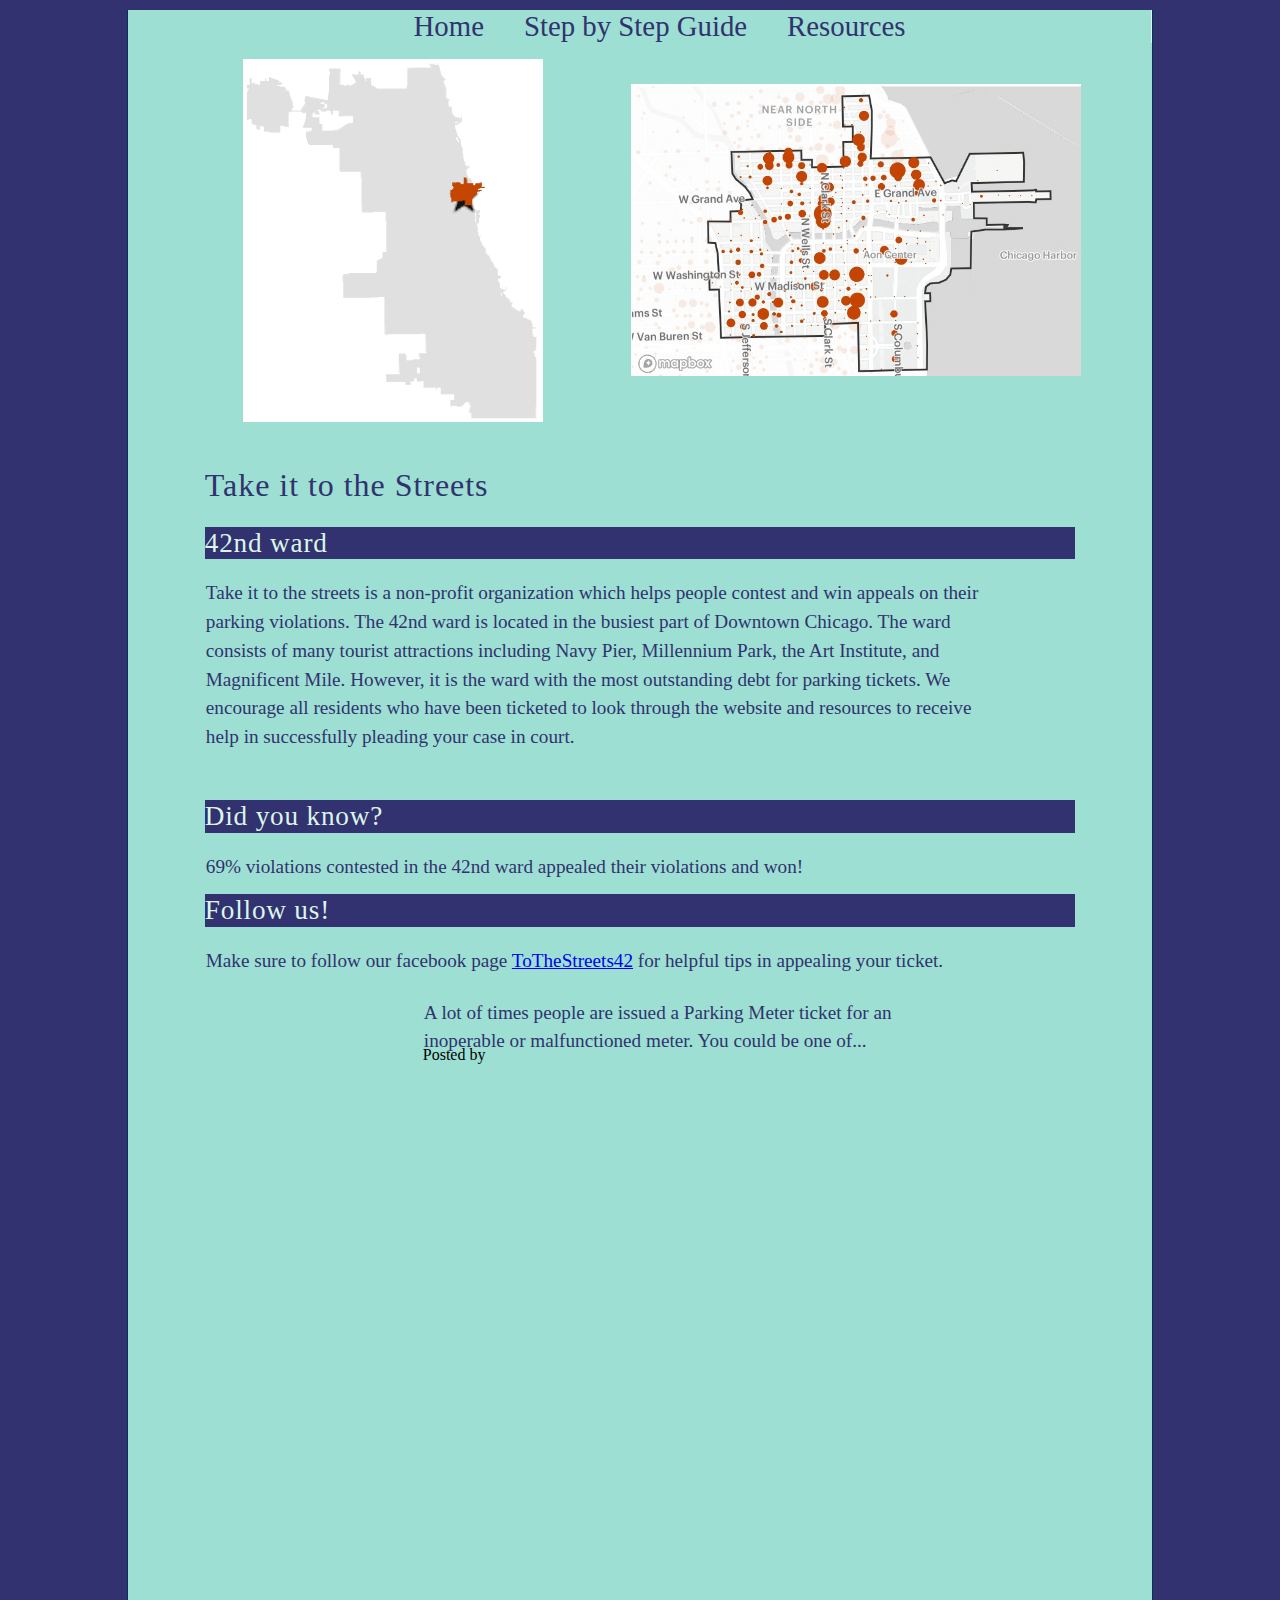
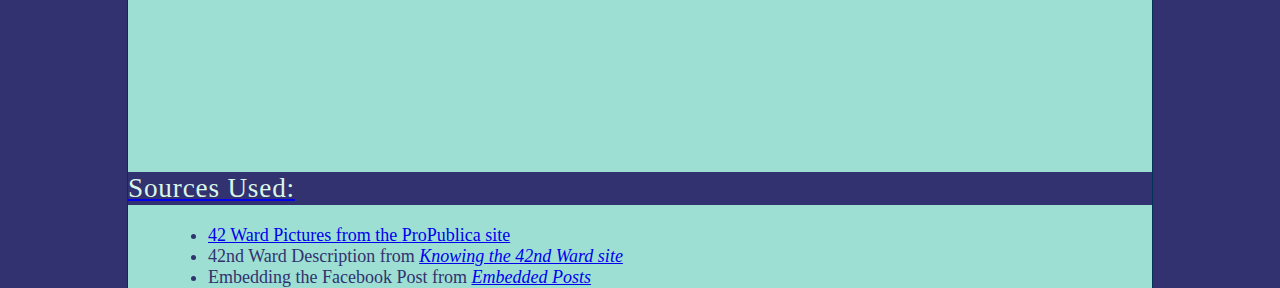
<file: index.html>
<!DOCTYPE html>
<html xml:lang="en" lang="en">
<head>
   
   <meta charset="utf-8" />
   <meta name="viewport" content="width=device-width, initial-scale=1" />
   <title>Contesting Parking Violations</title>
   <link href="mi_styles.css" rel="stylesheet" />          
</head>
<body>
<div id="fb-root"></div>
<script async defer crossorigin="anonymous" src="https://connect.facebook.net/en_GB/sdk.js#xfbml=1&version=v10.0" nonce="3rmn9MY8"></script>

   <header>
      	 
      <nav>
         <ul>
            <li><a href="index.html">Home</a></li>
            <li><a href="StepbyStepGuide.html">Step by Step Guide</a></li>
            <li><a href="resources.html">Resources</a></li>
         </ul>
      </nav>
   </header>

    <img class="wardpic" alt= "42nd ward ticket map" src="42ndwardticketfrequency.jpg"/>
    <img class="fwardpic" alt = "Image of the 42nd ward" src="42ward.png" /> 
   <article>
      <h1>Take it to the Streets</h1>
	  <h2>42nd ward</h2>
	  <p>Take it to the streets is a non-profit organization which helps people contest and win appeals
	  on their parking violations. The 42nd ward is located in the busiest part of Downtown Chicago. 
	  The ward consists of many tourist attractions including Navy Pier, Millennium Park, the Art Institute, 
	  and Magnificent Mile. However, it is the ward with the most outstanding debt for parking tickets. 
	  We encourage all residents who have been ticketed to look through the website and resources to receive help
	  in successfully pleading your case in court. </p>  
	</article>

   <article class = "stats">
   <h2>Did you know?</h2>
	  <p>69% violations contested in the 42nd ward appealed their violations and won!</p>
	  
   <h2>Follow us!</h2>
	   <p>Make sure to follow our facebook page <a href= "https://www.facebook.com/ToTheStreets42">ToTheStreets42</a> for helpful tips in appealing your ticket.</p>
	   
	   <div class="fb-post" data-href="https://www.facebook.com/ToTheStreets42/posts/106132681656010"
        data-width="500" data-show-text="true"><blockquote cite="https://www.facebook.com/ToTheStreets42/posts/106132681656010" 
        class="fb-xfbml-parse-ignore"><p>A lot of times people are issued a Parking Meter ticket for an inoperable or malfunctioned meter. 
         You could be one of...</p>Posted by <a href="https://www.facebook.com/ToTheStreets42/%22%3ETake It To The Streets</a> on&nbsp;
         <a href="https://www.facebook.com/ToTheStreets42/posts/106132681656010%22%3EWednesday, 12 May 2021</a></blockquote></div>
        
		

   </article>
   
</body>
   <h3>Sources Used:</h3>
   <blockquote>
   <footer>
         <ul>
            <li>42 Ward Pictures from the <cite><a href="https://projects.propublica.org/chicago-tickets/ward/42">ProPublica site</a></cite></li>
            <li>42nd Ward Description from <cite><a href="http://www.ward42chicago.com/ward_map.html">Knowing the 42nd Ward site</a></cite></li>
			<li>Embedding the Facebook Post from <cite><a href="https://developers.facebook.com/docs/plugins/embedded-posts/">Embedded Posts</a></cite></li>
         </ul>
                       
   </footer>
   
   </blockquote>
   
  


</html>
</file>
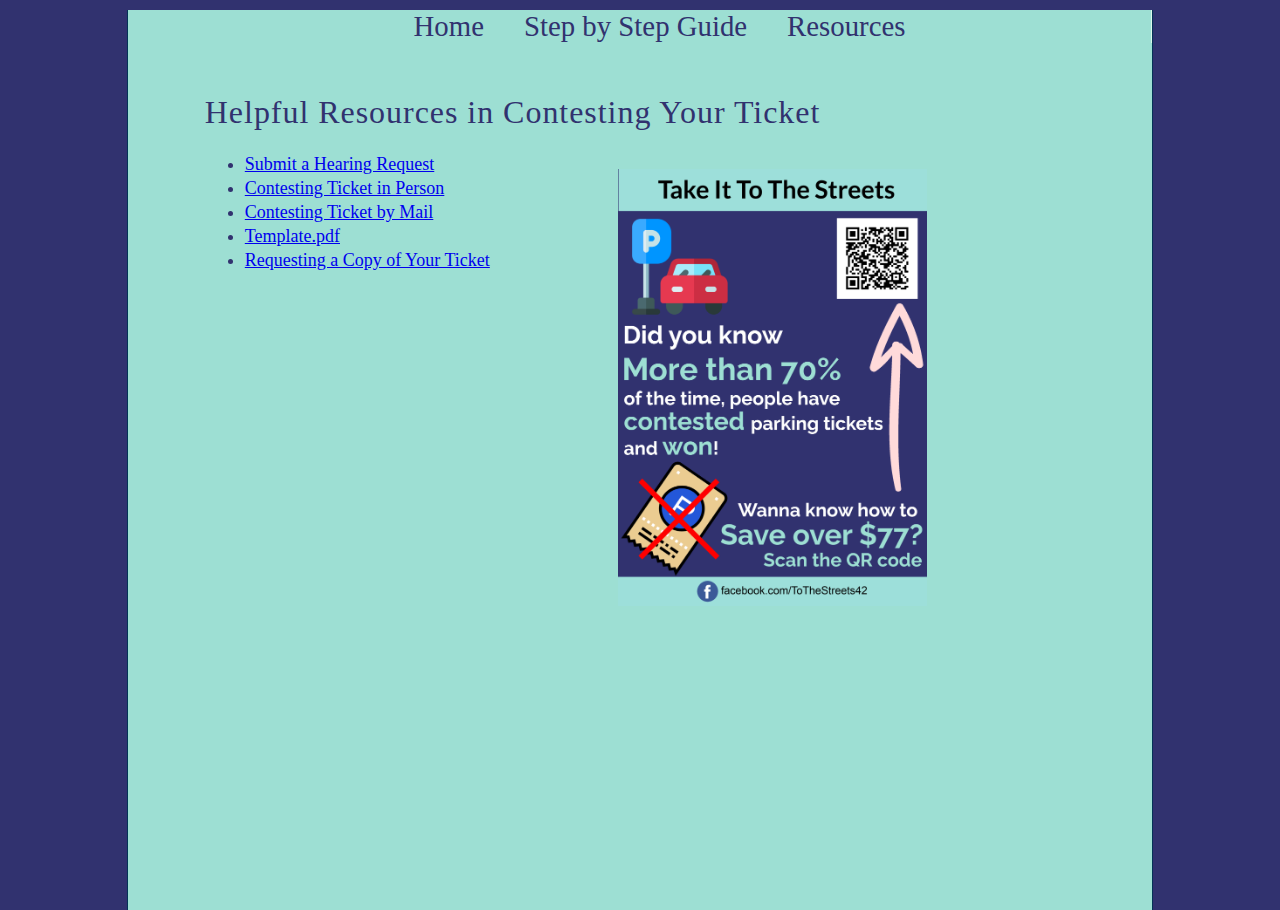
<file: resources.html>
<!DOCTYPE html>
<html xml:lang="en" lang="en">
<head>
   
   <meta charset="utf-8" />
   <meta name="viewport" content="width=device-width, initial-scale=1" />
   <title>Resources for Contesting</title>
   <link href="mi_styles.css" rel="stylesheet" />          
</head>
<body>
   <header>
      	 
      <nav>
         <ul>
            <li><a href="index.html">Home</a></li>
            <li><a href="StepbyStepGuide.html">Step by Step Guide</a></li>
            <li><a href="resources.html">Resources</a></li>
         </ul>
      </nav>
   </header>

    <img class="handoutpic" alt= "handout" src="handout.png"/>
   <article class = "res">
      <h1>Helpful Resources in Contesting Your Ticket</h1>
	  <ul>
	    <li><a href= "https://www.chicago.gov/city/en/depts/fin/provdrs/parking_and_redlightcitationadministration/svcs/view_automated_speedenforcementvideo1.html">Submit a Hearing Request</a></li>
		<li><a href= "https://www.chicago.gov/content/city/en/depts/fin/supp_info/revenue/challenging_tickets/contesting_in_person.html">Contesting Ticket in Person</a></li>
		<li><a href= "https://www.chicago.gov/content/city/en/depts/fin/supp_info/revenue/challenging_tickets/contesting_by_mail.html">Contesting Ticket by Mail</a></li>
		<li><a href="Templateforparkingviolations.pdf" download>Template.pdf</a></li>
		<li><a href= "https://www.chicago.gov/content/city/en/depts/fin/supp_info/revenue/challenging_tickets/requesting_ticketcopies.html">Requesting a Copy of Your Ticket</a></li>
	  </ul>
	</article>


</body>

</html>
</file>
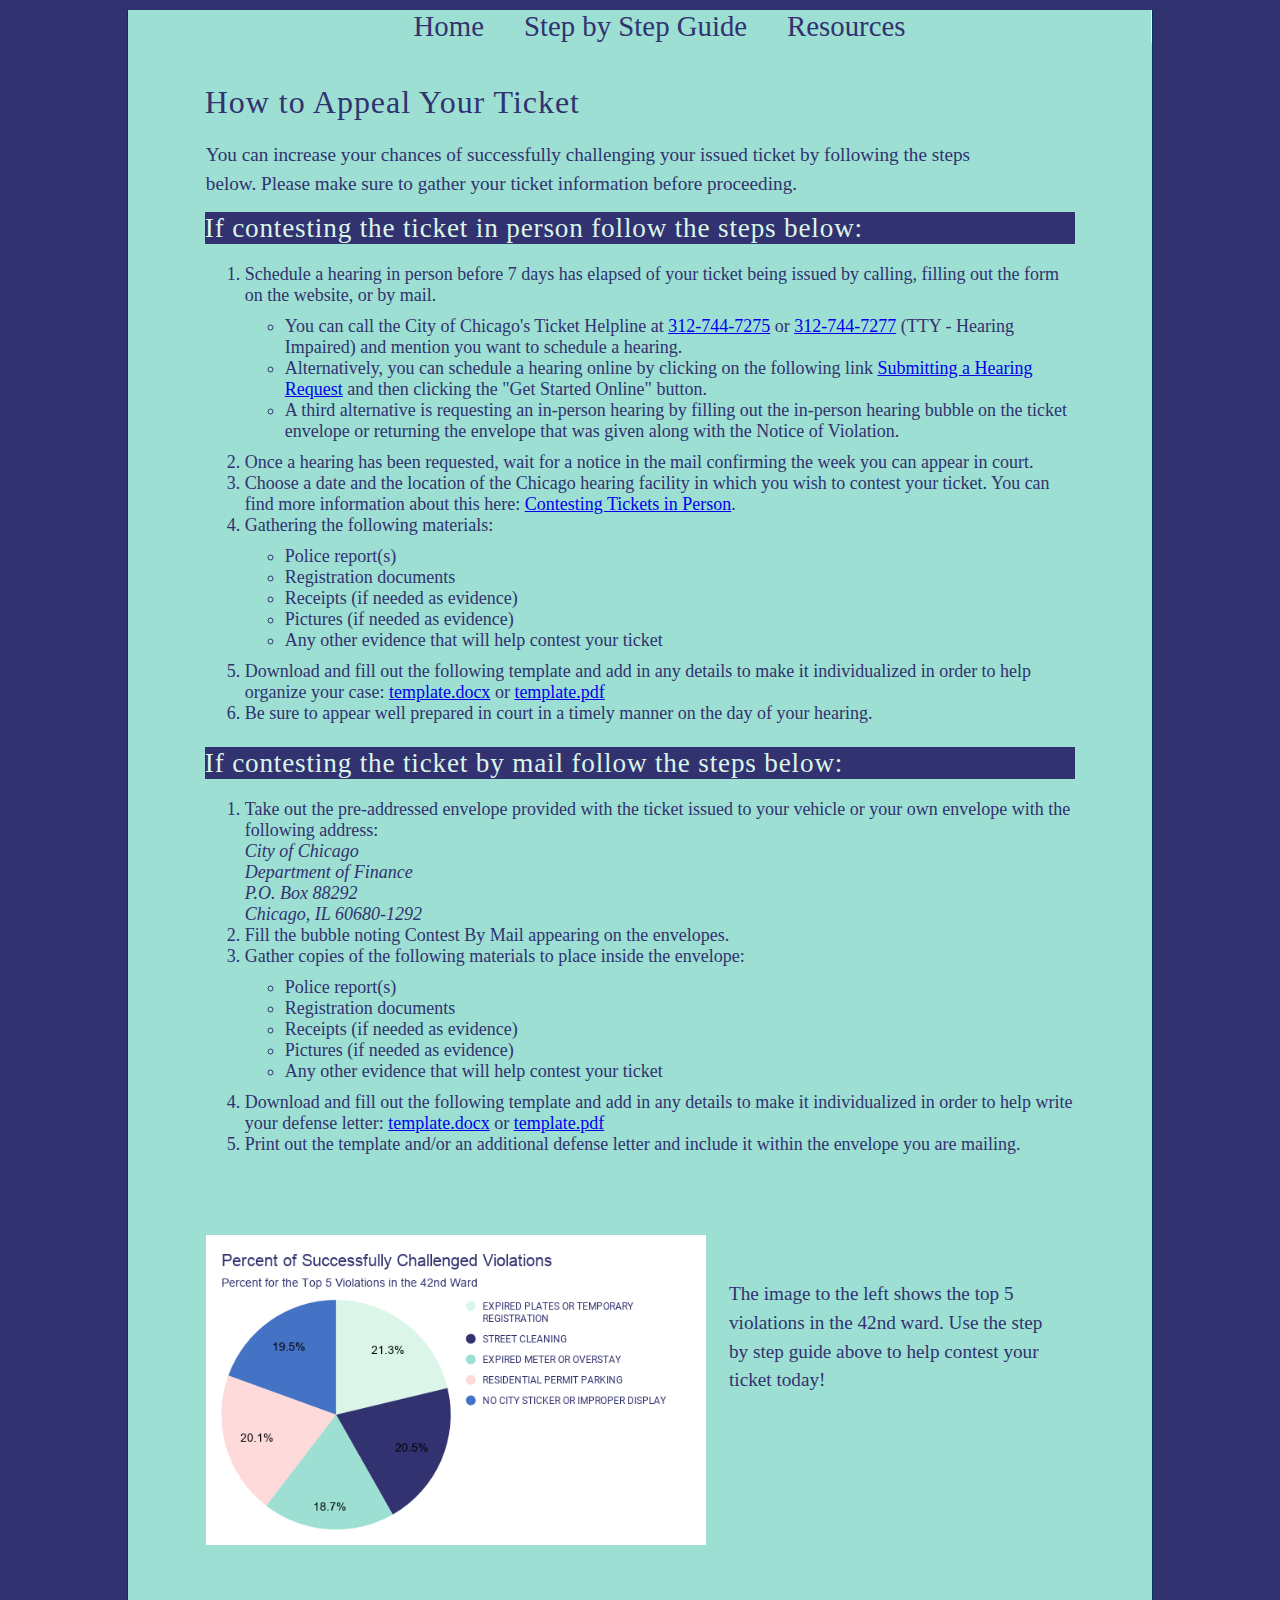
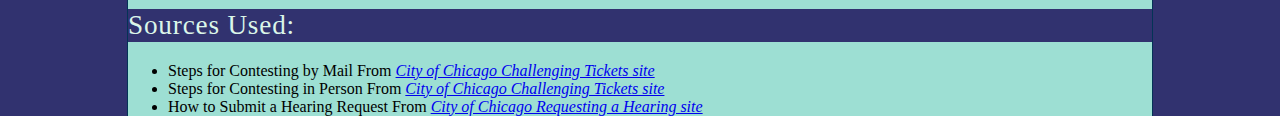
<file: StepbyStepGuide.html>
<!DOCTYPE html>
<html xml:lang="en" lang="en">
<head>
   
   <meta charset="utf-8" />
   <meta name="viewport" content="width=device-width, initial-scale=1" />
   <title>Step by Step Guide for Contesting Parking Violations</title>
   <link href="mi_styles.css" rel="stylesheet" />          
</head>

<body>
   <header>
      	 
      <nav>
         <ul>
            <li><a href="index.html">Home</a></li>
            <li><a href="StepbyStepGuide.html">Step by Step Guide</a></li>
            <li><a href="resources.html">Resources</a></li>
         </ul>
      </nav>
   </header>
   <article>
      <h1>How to Appeal Your Ticket</h1>
	  <p>You can increase your chances of successfully challenging your issued ticket by following the steps below. Please 
	   make sure to gather your ticket information before proceeding.</p>
	
		<h2>If contesting the ticket in person follow the steps below: </h2>
		    <ol type = "1">

			<li>Schedule a hearing in person before 7 days has elapsed of your ticket being issued by calling, filling out the form on the website, or by mail.
			<ul>
				<li>You can call the City of Chicago's Ticket Helpline at <a href="3127447275">312-744-7275</a> or <a href="3127447277">312-744-7277</a> (TTY - Hearing Impaired) and mention you want to schedule a hearing.</li>
				<li>Alternatively, you can schedule a hearing online by clicking on the following link <a href="https://www.chicago.gov/city/en/depts/fin/provdrs/parking_and_redlightcitationadministration/svcs/view_automated_speedenforcementvideo1.html">Submitting a Hearing Request</a>
				and then clicking the "Get Started Online" button.</li> 
				<li>A third alternative is requesting an in-person hearing by filling out the in-person hearing bubble on the ticket envelope or returning the envelope that was given along with the Notice of Violation.</li>
		
			</ul></li>
			<li>Once a hearing has been requested, wait for a notice in the mail confirming the week you can appear in court.</li>
			<li>Choose a date and the location of the Chicago hearing facility in which you wish to contest your ticket. You can find more information about this here: <a href="https://www.chicago.gov/city/en/depts/fin/supp_info/revenue/challenging_tickets/contesting_in_person.html">Contesting Tickets in Person</a>.</li> 
			<li>Gathering the following materials:
				<ul>
					<li>Police report(s)</li>
					<li>Registration documents</li>
					<li>Receipts (if needed as evidence)</li>
					<li>Pictures (if needed as evidence)</li>
					<li>Any other evidence that will help contest your ticket</li>
				</ul></li>
			<li>Download and fill out the following template and add in any details to make it individualized in order to help organize your case: 
			<a href="Templateforparkingviolations.docx" download>template.docx</a> 
			or 
			<a href="Templateforparkingviolations.pdf" download>template.pdf</a></li>
			<li>Be sure to appear well prepared in court in a timely manner on the day of your hearing.</li>
			</ol>
		
		<h2>If contesting the ticket by mail follow the steps below:</h2>
			<ol type = "1">
				<li>Take out the pre-addressed envelope provided with the ticket issued to your vehicle 
				or your own envelope with the following address: 
				<address>
				City of Chicago<br>
				Department of Finance<br>
				P.O. Box 88292<br>
				Chicago, IL 60680-1292
				</address>
				
				
				</li>
				<li>Fill the bubble noting Contest By Mail appearing on the envelopes.</li>
				<li>Gather copies of the following materials to place inside the envelope:
				<ul>
					<li>Police report(s)</li>
					<li>Registration documents</li>
					<li>Receipts (if needed as evidence)</li>
					<li>Pictures (if needed as evidence)</li>
					<li>Any other evidence that will help contest your ticket</li>
				</ul></li>
			<li>Download and fill out the following template and add in any details to make it individualized in order to help write your defense letter:
			<a href="Templateforparkingviolations.docx" download>template.docx</a>
			or
			<a href="Templateforparkingviolations.pdf" download>template.pdf</a>
			</li>
			<li>Print out the template and/or an additional defense letter and include it within the envelope you are mailing.</li>
			</ol>
		
	     
   </article>
   <img class="top5pic" alt= "Pie Graph of Top 5 Parking Violations in the 42nd ward" src="Top5ParkingViolations.png" />
   <article class= "statistics">
   <p>The image to the left shows the top 5 violations in the 42nd ward. Use the step by step guide above to help contest your ticket today! </p>
   </article>
  
</body>
<h3>Sources Used:</h3>
<blockquote>
             
   <footer>
            
            <li>Steps for Contesting by Mail From <cite><a href="https://www.chicago.gov/city/en/depts/fin/supp_info/revenue/challenging_tickets/contesting_by_mail.html">City of Chicago Challenging Tickets site</a></cite></li>
            <li>Steps for Contesting in Person From <cite><a href="https://www.chicago.gov/city/en/depts/fin/supp_info/revenue/challenging_tickets/contesting_in_person.html">City of Chicago Challenging Tickets site</a></cite></li>
			<li>How to Submit a Hearing Request From <cite><a href="https://www.chicago.gov/city/en/depts/fin/provdrs/parking_and_redlightcitationadministration/svcs/view_automated_speedenforcementvideo1.html">City of Chicago Requesting a Hearing site</a></cite></li>        
   </footer>
   
</blockquote>



</html>
</file>
<file: mi_styles.css>
@charset "utf-8";


html {
   background: rgb(49, 50, 111);
   font-family: Lato;
   height: 100%;
}

body {
   background-color: rgb(157, 223, 211);
   border-left: 1px solid rgb(3, 51, 86);
   border-right: 1px solid rgb(3, 51, 86);
   min-height: 100%;   
   margin: 0px auto;
   min-width: 320px;
   max-width: 1024px;   
   width: 100%;
}


ul, ol {
   color: rgb(49, 50, 111);
   font-size: large;
   margin-top: 10px;
   margin-bottom: 10px;
   font-family: Lato;
}

header {
   background: rgb(219, 246, 233);
   border-bottom: 1px;
}

header img#logoimg {
   display: block;
   margin: 0px auto;
   width: 100%;
}


header nav ul {
   background: rgb(157, 223, 211); 
   width: 96%;
   font-size: 1.8em
}

header nav ul li {
   font-size: 1em;   
}

header nav ul li a {
   color: rgb(49, 50, 111);
   text-shadow: rgb(51, 51, 51);
   padding: 5px 20px;
   width: 100%;
}

header nav ul li a:hover {
   color: rgb(49, 50, 111);
   background-color: rgb(255, 228, 218);
}


a#navicon {
   display: none;
}

article {
   margin: 40px auto;
   width: 85%;
}


article h1 {
   color: rgb(49, 50, 111);
   font-family: Raleway;
   font-weight: normal;
   font-size: 2em;
   letter-spacing: 0.03em;
   line-height: 1.2em;
   margin-bottom: 20px;
}

article h2 {
   color: rgb(219, 246, 233);
   background-color: rgb(49, 50, 111);
   font-family: Raleway;
   font-weight: normal;
   font-size: 1.7em;
   letter-spacing: 0.03em;
   line-height: 1.2em;
   margin-bottom: 20px;
}

h3 {
   color: rgb(219, 246, 233);
   background-color: rgb(49, 50, 111);
   font-family: Raleway;
   font-weight: normal;
   font-size: 1.7em;
   letter-spacing: 0.03em;
   line-height: 1.2em;
   margin-bottom: 20px;
   margin-top: -68px;
}

article p {
   line-height: 1.5;
   color: rgb(49, 50, 111);
   margin-bottom: -10px;
   margin-left: 1px;
    margin-right: 82px;
   font-size: 1.2em;
}


.statistics {
   color: rgb(49, 50, 111);
   font-family: Lato;
   font-weight: normal;
   width: 410px;
   height: 357px;
   margin-left: 600px;
   margin-top: -288px;
}

.stats {
   margin-top: 58px;
   margin-bottom: 40px;
   height: 1000px; 
	
	
}

.wardpic {
	margin-left: 503px;
	margin-top: 8px;
    width: 450px;
	
}

.fwardpic {
	width: 300px;
    margin-top: -321px;
    margin-left: 115px;
}

.top5pic {
	width: 500px;
    margin-top: 40px;
	margin-left: 78px;
}

.fb-post {
    margin-top: 33px;
    margin-left: 178px;
	
	
}

.handoutpic {
	width: 309px;
	margin-left: 490px;
    margin-top: 93px;
}
	

.res {
	margin-top: -538px;
    line-height: 1.5em;
	
	
}


   
header nav ul {
      display: -webkit-flex;
      display: flex;
      flex-flow: row nowrap;
      justify-content: center;
	  margin-bottom: 33px;
}
   
header nav ul li {
      flex: 0 1 auto;
}

nav ul {
   list-style: none;
   list-style-image: none;
}

nav a {
   text-decoration: none;
}
</file>
